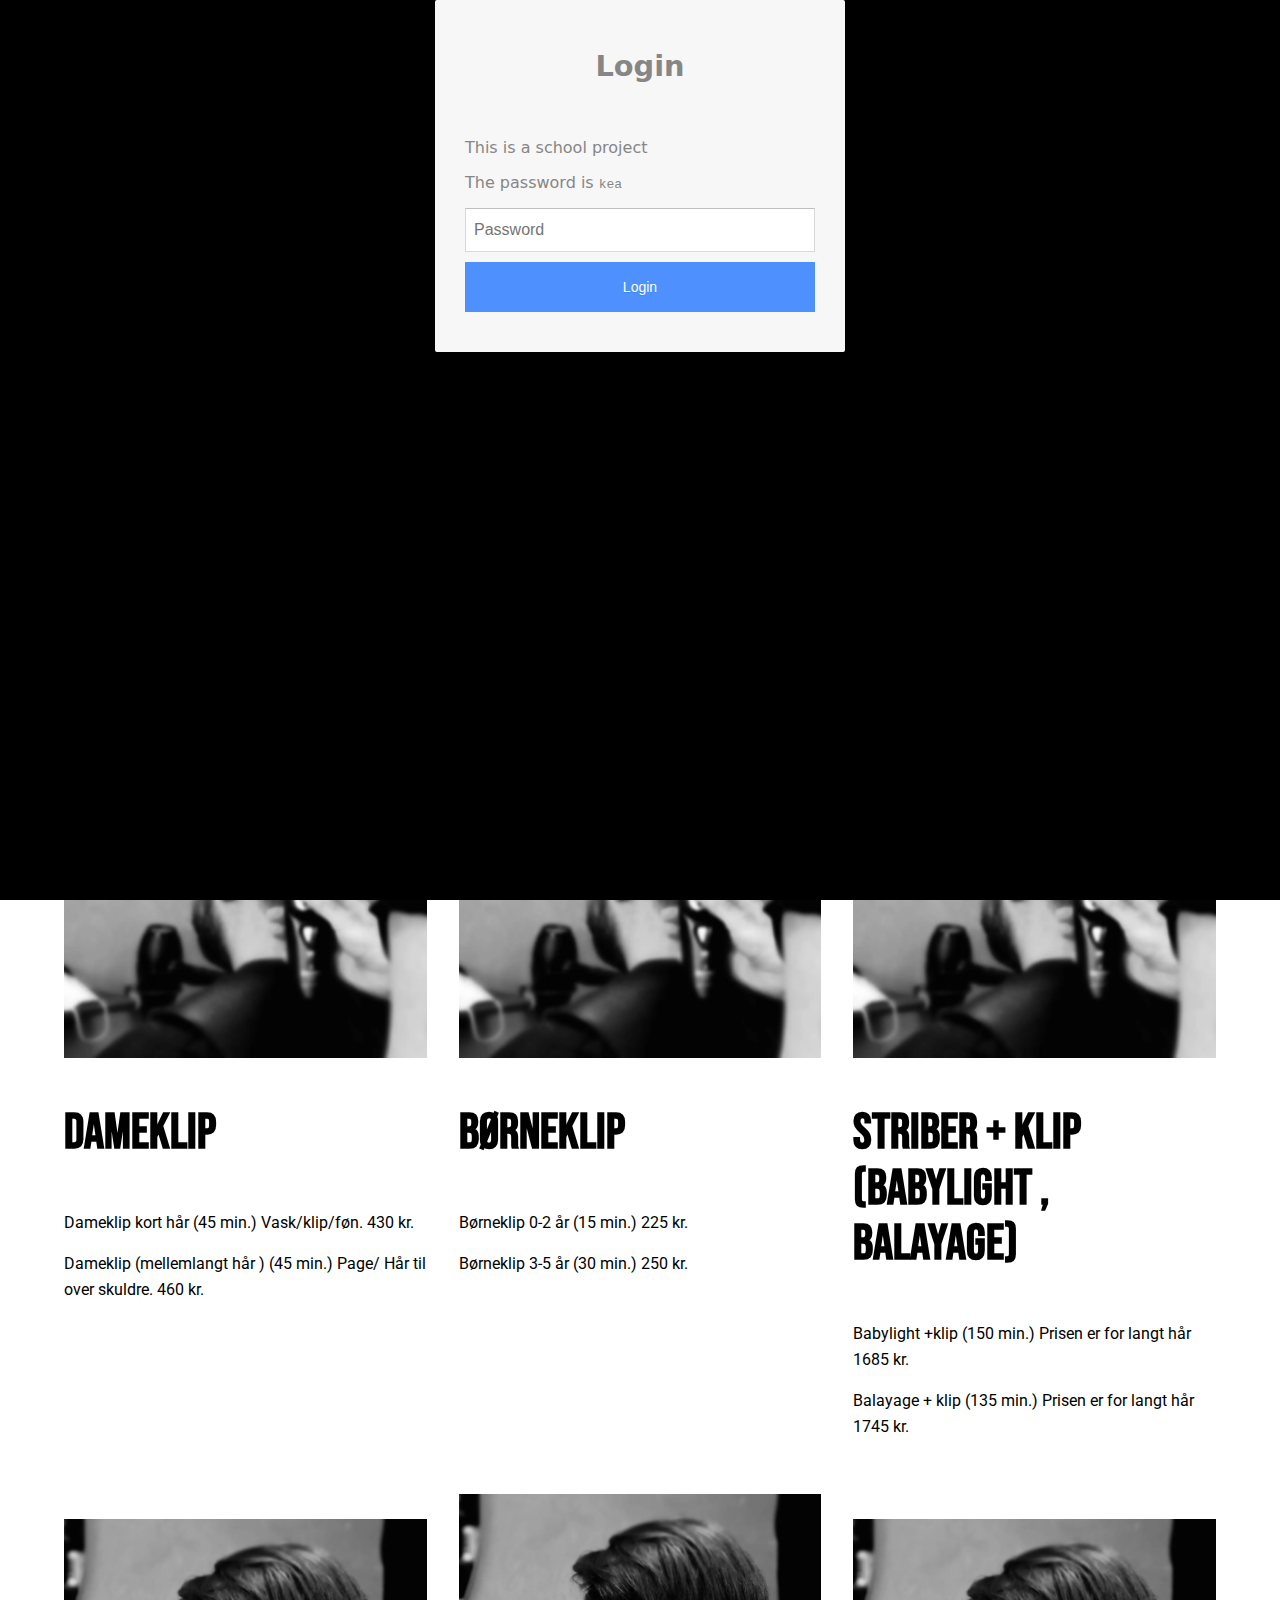
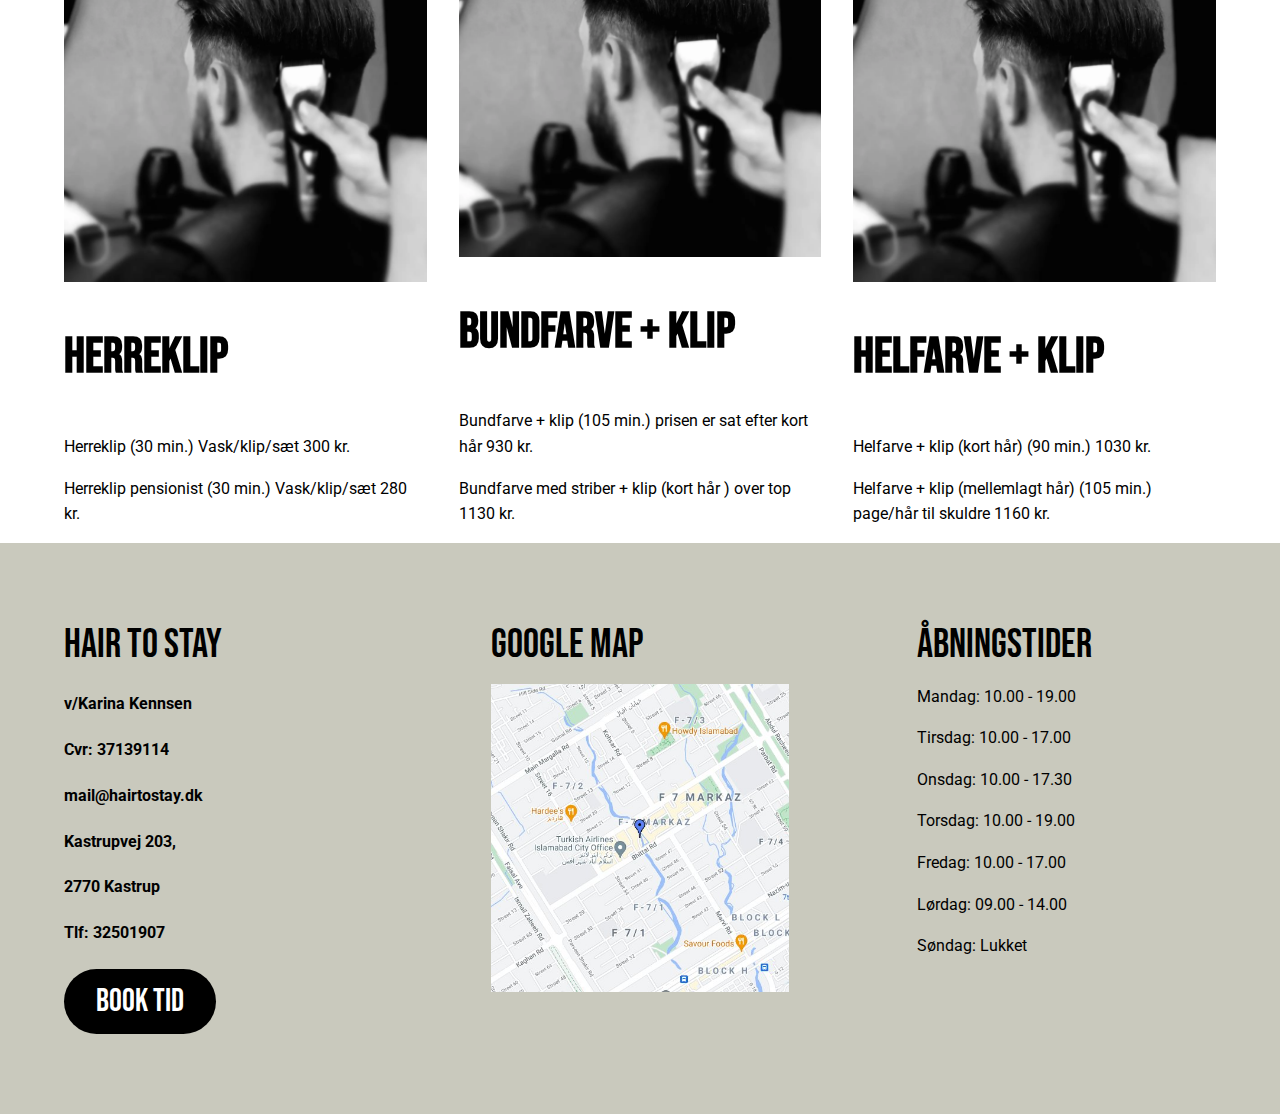
<file: behandlinger.html>
<!DOCTYPE html>
<html lang="da">
  <head>
    <title>Behandlinger</title>
    <meta charset="UTF-8" />
    <meta name="robots" content="index,follow" />
    <!-- Helps with crawlers -->
    <meta name="viewport" content="width=device-width, initial-scale=1.0" />
    <!-- Helps with responsiveness -->
    <meta
      name="description"
      content="This is the description of the website..."
    />
    <!-- Description of the website -->
    <link rel="icon" href="/html5.ico" />
    <!-- Favicon -->
    <!-- Fælles CSS Styles -->
    <link rel="stylesheet" href="styles/mutual_styles.css" />
    <link rel="stylesheet" href="styles/behandlinger.css" />
    <!-- font som hedder Bebas -->
    <link rel="preconnect" href="https://fonts.gstatic.com" />
    <link
      href="https://fonts.googleapis.com/css2?family=Bebas+Neue&family=Roboto:wght@100&display=swap"
      rel="stylesheet"
    />
  </head>
  <body>
    <header>
      <nav>
        <div id="menuknap">☰</div>
        <ul id="menu" class="hidden">
          <li><a href="behandlinger.html">Behandlinger</a></li>
          <li><a href="produkter.html">Produkter</a></li>
          <li class="logo">
            <a href="index.html">
              <img src="styles/logo_final.png" alt="CENTERED LOGO" />
            </a>
          </li>
          <li><a href="priser.html">Priser</a></li>
          <li><a href="om_os.html">Om os</a></li>
          <button type="button">Book tid</button>
        </ul>
      </nav>
    </header>
    <main>
      <section id="first_section">
        <div class="section_wrapper">
          <h1>Behandlinger</h1>
        </div>
      </section>
      <section id="fifth_section">
        <div class="section_wrapper">
          <div class="col_1-3"></div>
          <div class="col col_1-2">
            <div class="top">
              <img src="./styles/behandlingerpic.webp" alt="" />
              <h3>Dameklip</h3>
              <p>Dameklip kort hår (45 min.) Vask/klip/føn. 430 kr.</p>
              <p>
                Dameklip (mellemlangt hår ) (45 min.) Page/ Hår til over
                skuldre. 460 kr.
              </p>
            </div>
            <div class="bottom">
              <img src="./styles/behandlingerpic.webp" alt="" />
              <h3>Herreklip</h3>
              <p>Herreklip (30 min.) Vask/klip/sæt 300 kr.</p>
              <p>Herreklip pensionist (30 min.) Vask/klip/sæt 280 kr.</p>
            </div>
          </div>
          <div class="col">
            <div class="top">
              <img src="./styles/behandlingerpic.webp" alt="" />
              <h3>Børneklip</h3>
              <p>Børneklip 0-2 år (15 min.) 225 kr.</p>
              <p>Børneklip 3-5 år (30 min.) 250 kr.</p>
            </div>
            <div class="bottom">
              <img src="./styles/behandlingerpic.webp" alt="" />
              <h3>Bundfarve + klip</h3>
              <p>
                Bundfarve + klip (105 min.) prisen er sat efter kort hår 930 kr.
              </p>
              <p>Bundfarve med striber + klip (kort hår ) over top 1130 kr.</p>
            </div>
          </div>
          <div class="col">
            <div class="top">
              <img src="./styles/behandlingerpic.webp" alt="" />
              <h3>Striber + klip (babylight , balayage)</h3>
              <p>Babylight +klip (150 min.) Prisen er for langt hår 1685 kr.</p>
              <p>Balayage + klip (135 min.) Prisen er for langt hår 1745 kr.</p>
            </div>
            <div class="bottom">
              <img src="./styles/behandlingerpic.webp" alt="" />
              <h3>Helfarve + klip</h3>
              <p>Helfarve + klip (kort hår) (90 min.) 1030 kr.</p>
              <p>
                Helfarve + klip (mellemlagt hår) (105 min.) page/hår til skuldre
                1160 kr.
              </p>
            </div>
          </div>
        </div>
      </section>
    </main>
    <footer class="section_wrapper">
      <div class="pad_2rem">
        <h4 class="black">Hair to stay</h4>
        <h5>v/Karina Kennsen</h5>
        <h5>Cvr: 37139114</h5>
        <h5>mail@hairtostay.dk</h5>
        <h5>Kastrupvej 203,</h5>
        <h5>2770 Kastrup</h5>
        <h5>Tlf: 32501907</h5>
        <button type="button">Book tid</button>
      </div>
      <div class="pad_2rem">
        <h4 class="black">Google map</h4>
        <img
          src="/styles/google_map_example.jpg"
          alt=""
          class="pad_2rem, google_map"
        />
      </div>
      <div class="pad_2rem">
        <h4 class="black">Åbningstider</h4>
        <p>Mandag: 10.00 - 19.00</p>
        <p>Tirsdag: 10.00 - 17.00</p>
        <p>Onsdag: 10.00 - 17.30</p>
        <p>Torsdag: 10.00 - 19.00</p>
        <p>Fredag: 10.00 - 17.00</p>
        <p>Lørdag: 09.00 - 14.00</p>
        <p>Søndag: Lukket</p>
      </div>
    </footer>
  </body>
  <script src="script.js"></script>
</html>
</file>
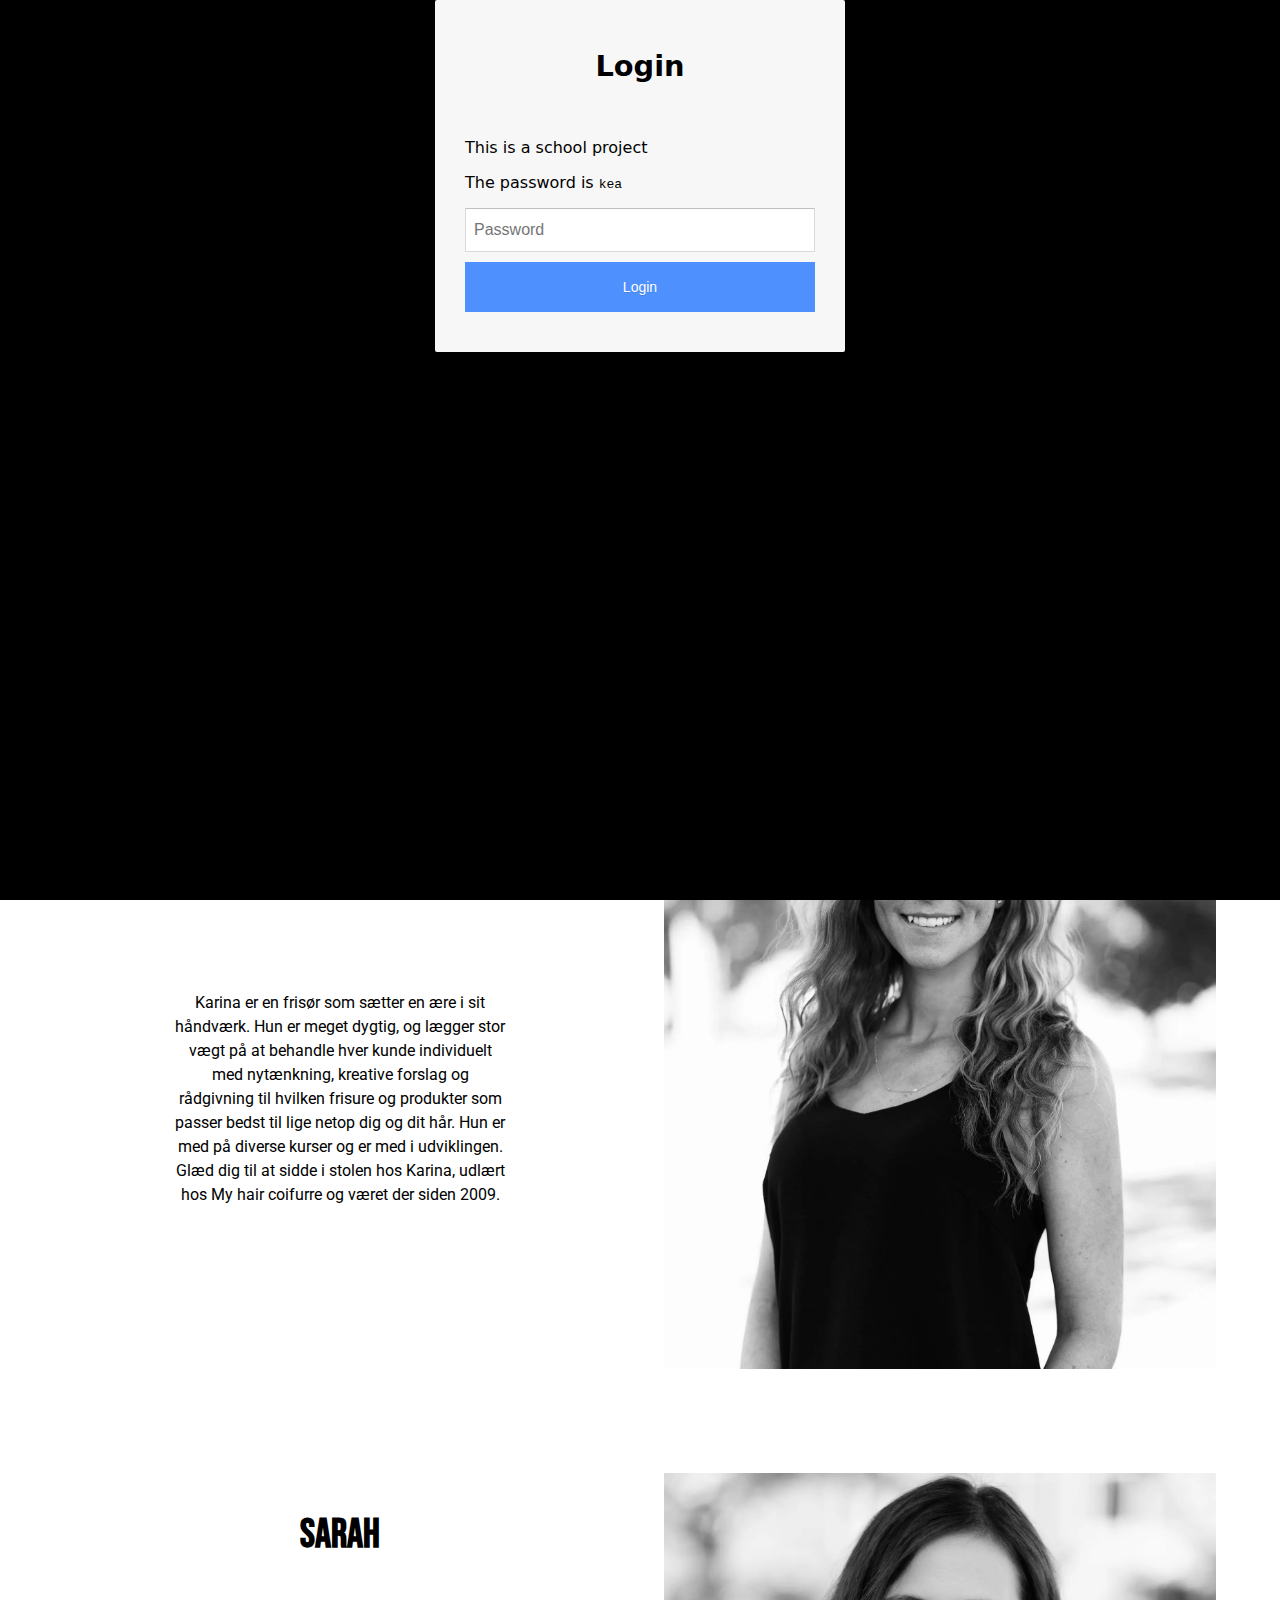
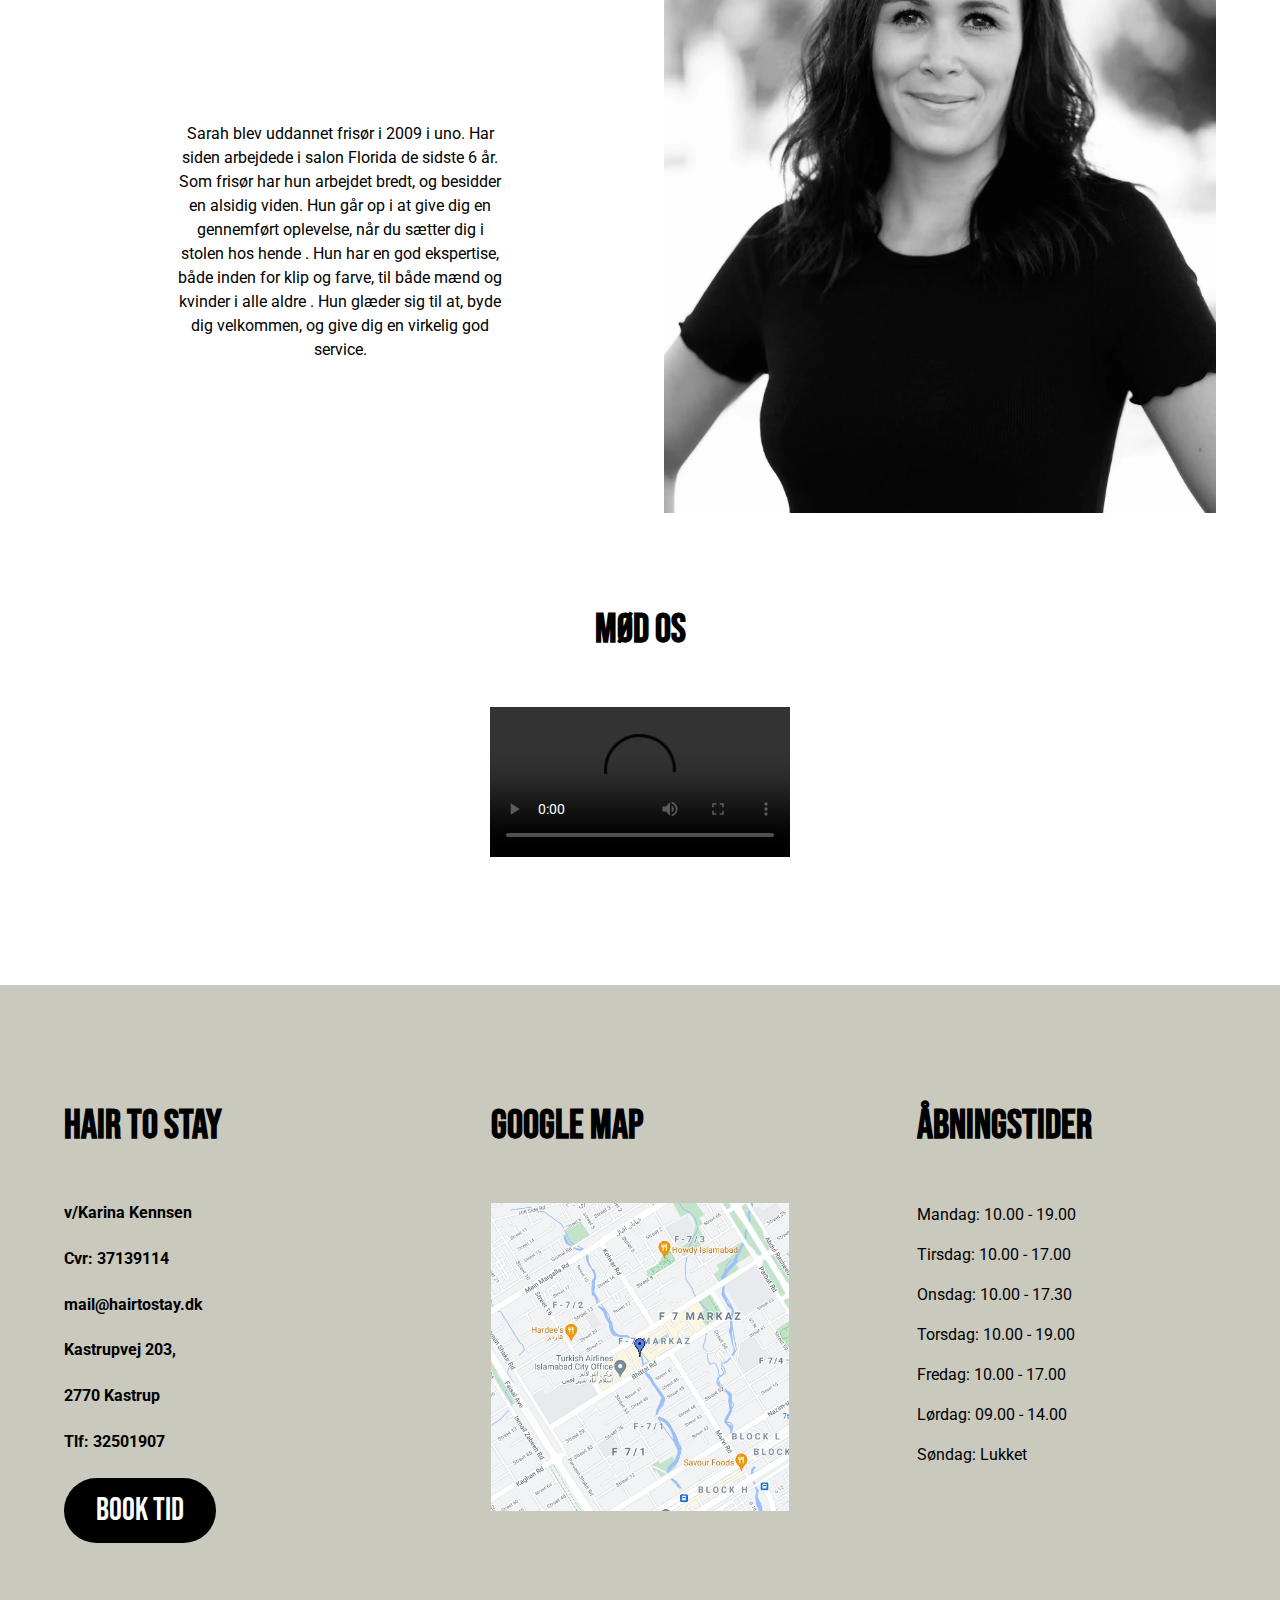
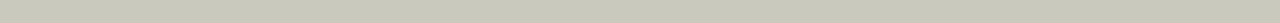
<file: om_os.html>
<!DOCTYPE html>
<html lang="da">
  <head>
    <title>Om os</title>
    <meta charset="UTF-8" />
    <meta name="robots" content="index,follow" />
    <!-- Helps with crawlers -->
    <meta name="viewport" content="width=device-width, initial-scale=1.0" />
    <!-- Helps with responsiveness -->
    <meta
      name="description"
      content="This is the description of the website..."
    />
    <!-- Description of the website -->
    <link rel="icon" href="/html5.ico" />
    <!-- Favicon -->
    <!-- Fælles CSS Styles -->
    <link rel="stylesheet" href="styles/mutual_styles.css" />
    <!-- Specifik side CSS-->
    <link rel="stylesheet" href="styles/om_os.css" />

    <!-- font som hedder Bebas -->
    <link rel="preconnect" href="https://fonts.gstatic.com" />
    <link
      href="https://fonts.googleapis.com/css2?family=Bebas+Neue&family=Roboto:wght@100&display=swap"
      rel="stylesheet"
    />

    <!-- Times font -->
    <link rel="preconnect" href="https://fonts.gstatic.com" />
    <link
      href="https://fonts.googleapis.com/css2?family=Playfair+Display&display=swap"
      rel="stylesheet"
    />
  </head>
  <body>
    <header>
      <nav>
        <div id="menuknap">☰</div>
        <ul id="menu" class="hidden">
          <li><a href="behandlinger.html">Behandlinger</a></li>
          <li><a href="produkter.html">Produkter</a></li>
          <li class="logo">
            <a href="index.html">
              <img src="styles/logo_final.png" alt="CENTERED LOGO" />
            </a>
          </li>
          <li><a href="priser.html">Priser</a></li>
          <li><a href="om_os.html">Om os</a></li>
          <button type="button">Book tid</button>
        </ul>
      </nav>
    </header>

    <section id="banner">
      <h1>Om os</h1>
    </section>
    <main>
      <section id="om_os">
        
        <div class="first">
          <h4>Karina</h4>
          <p>
            Karina er en frisør som sætter en ære i sit håndværk. Hun er meget
            dygtig, og lægger stor vægt på at behandle hver kunde individuelt
            med nytænkning, kreative forslag og rådgivning til hvilken frisure
            og produkter som passer bedst til lige netop dig og dit hår. Hun er
            med på diverse kurser og er med i udviklingen. Glæd dig til at sidde
            i stolen hos Karina, udlært hos My hair coifurre og været der siden
            2009.
          </p>
        </div>
        <div class="picture_one">
          <img src="styles/hairtostay-k_Karina.webp" alt="" />
        </div>

        <div class="second">
          <h4>Sarah</h4>
          <p>
            Sarah blev uddannet frisør i 2009 i uno. Har siden arbejdede i salon
            Florida de sidste 6 år. Som frisør har hun arbejdet bredt, og
            besidder en alsidig viden. Hun går op i at give dig en gennemført
            oplevelse, når du sætter dig i stolen hos hende . Hun har en god
            ekspertise, både inden for klip og farve, til både mænd og kvinder i
            alle aldre . Hun glæder sig til at, byde dig velkommen, og give dig
            en virkelig god service.
          </p>
        </div>
        <div class="picture_two">
          <img src="styles/hairtostay-s_Sarah.webp" alt="" />
        </div>
      </section>

<section id="video_section">

    <h4>Mød os</h4>
    <video controls="" src="http://rebeccahildebrandt.dk/kea/05_indhold/herovideo/om_hair_to_stay%20endelig.mp4"></video>


</section>

    </main>

   
    <script src="script.js"></script>

    <footer class="section_wrapper">
      <div class="pad_2rem">
        <h4 class="black">Hair to stay</h4>
        <h5>v/Karina Kennsen</h5>
        <h5>Cvr: 37139114</h5>
        <h5>mail@hairtostay.dk</h5>
        <h5>Kastrupvej 203,</h5>
        <h5>2770 Kastrup</h5>
        <h5>Tlf: 32501907</h5>
        <button type="button">Book tid</button>
      </div>
      <div class="pad_2rem">
        <h4 class="black">Google map</h4>
        <img
          src="/styles/google_map_example.jpg"
          alt=""
          class="pad_2rem, google_map"
        />
      </div>
      <div class="pad_2rem">
        <h4 class="black">Åbningstider</h4>
        <p>Mandag: 10.00 - 19.00</p>
        <p>Tirsdag: 10.00 - 17.00</p>
        <p>Onsdag: 10.00 - 17.30</p>
        <p>Torsdag: 10.00 - 19.00</p>
        <p>Fredag: 10.00 - 17.00</p>
        <p>Lørdag: 09.00 - 14.00</p>
        <p>Søndag: Lukket</p>
      </div>
    </footer>

  </body>

  
</html>
</file>
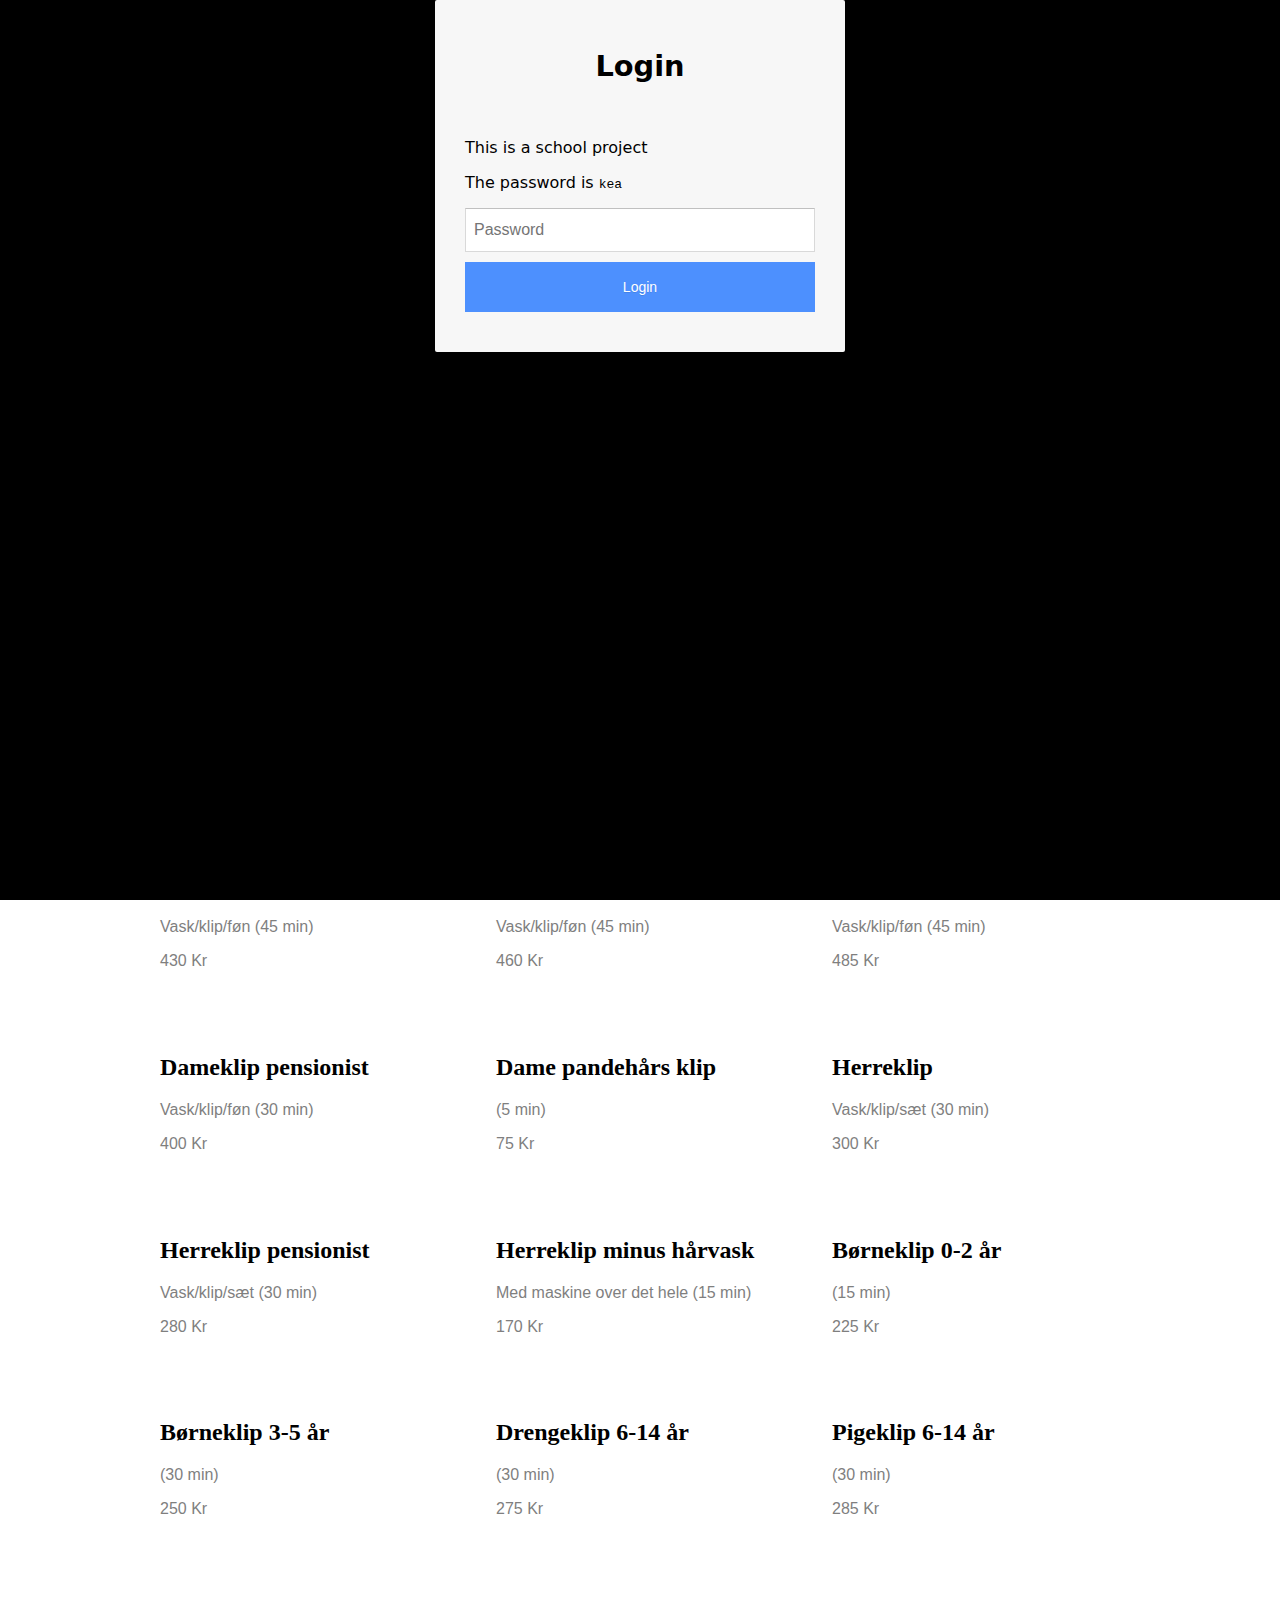
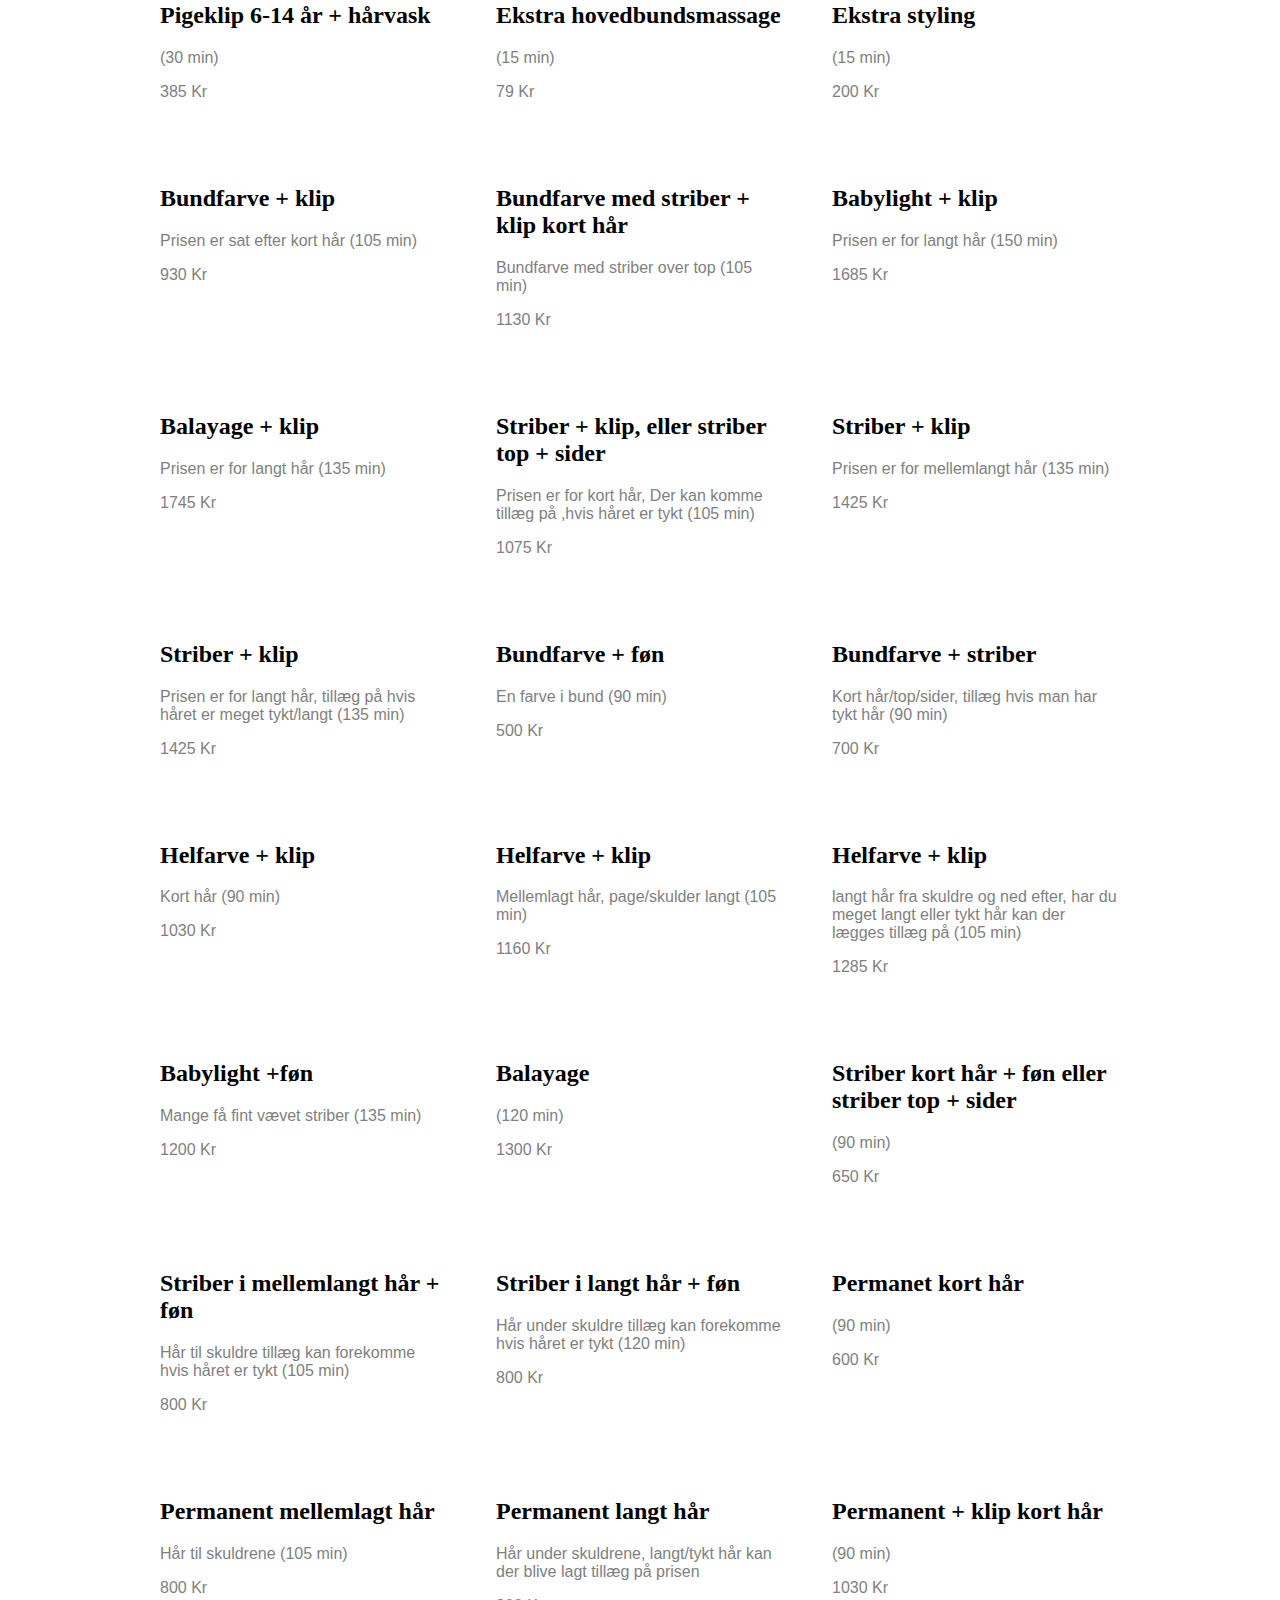
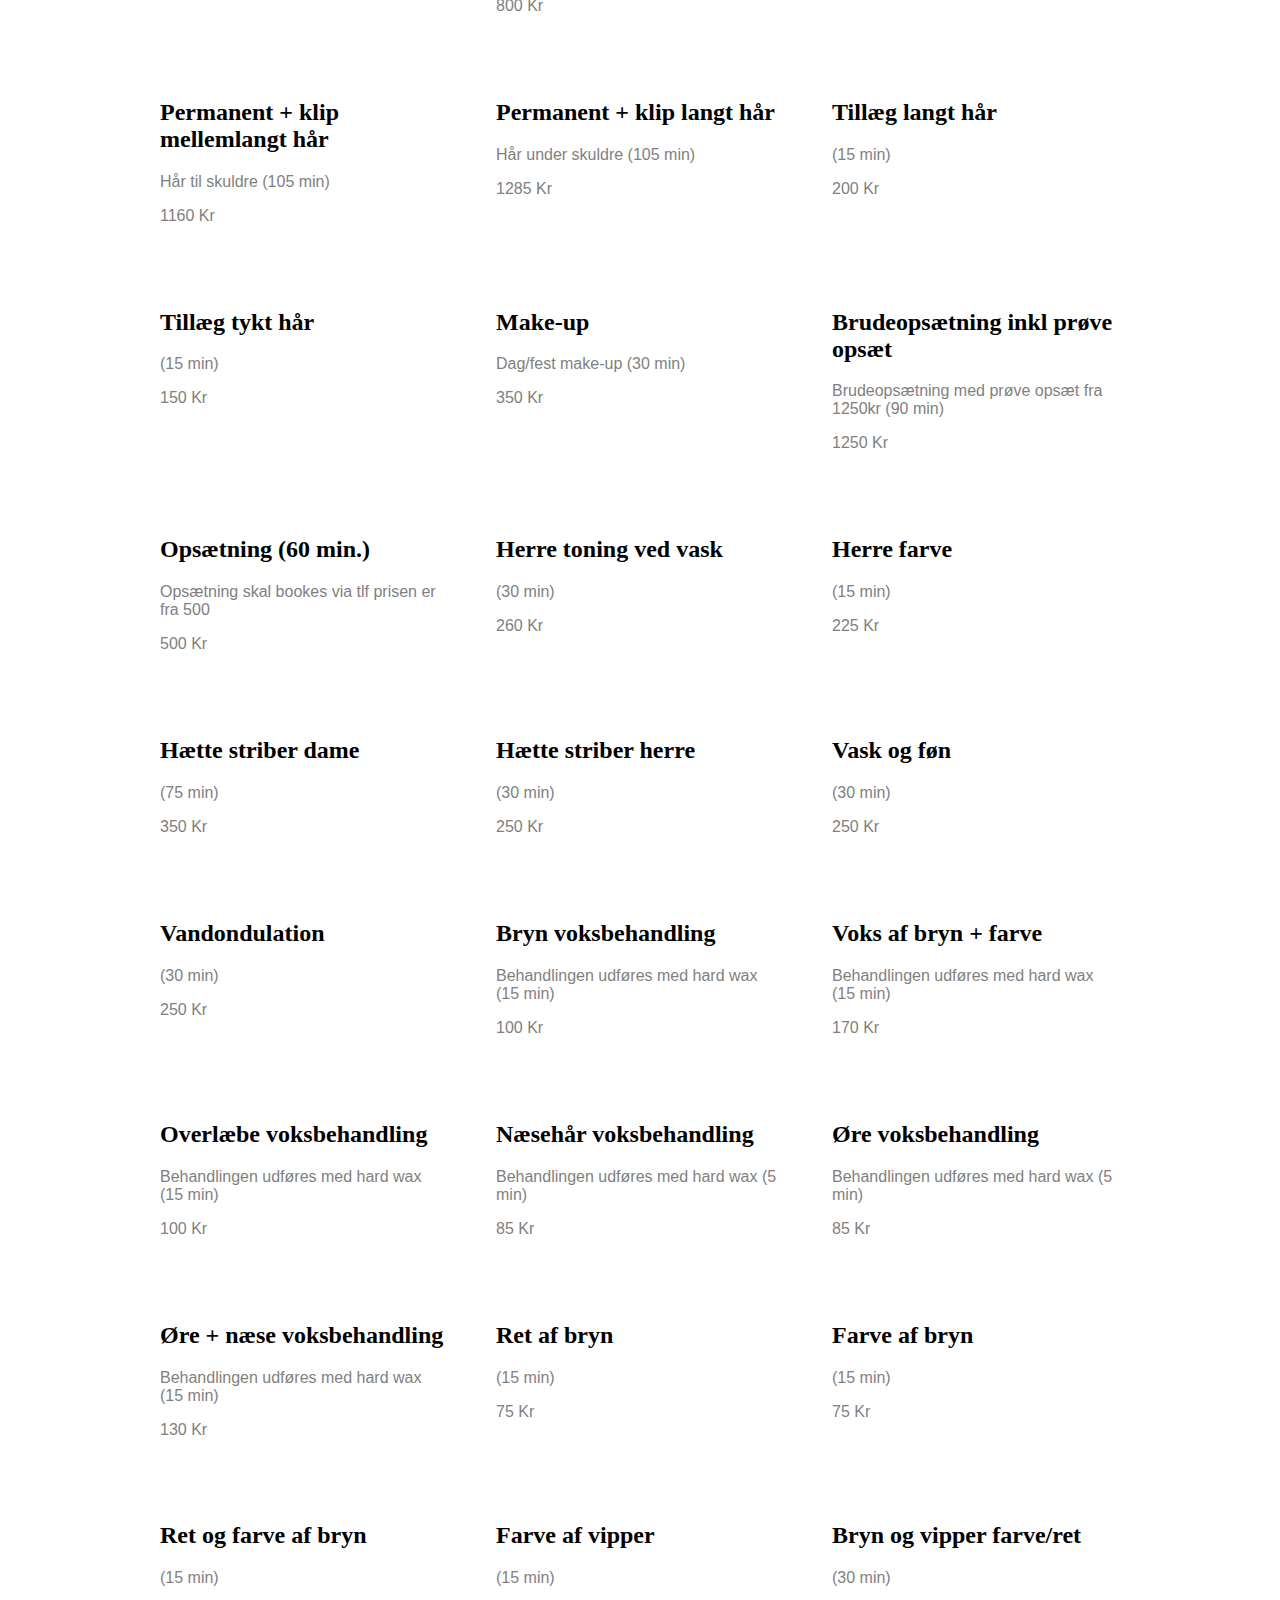
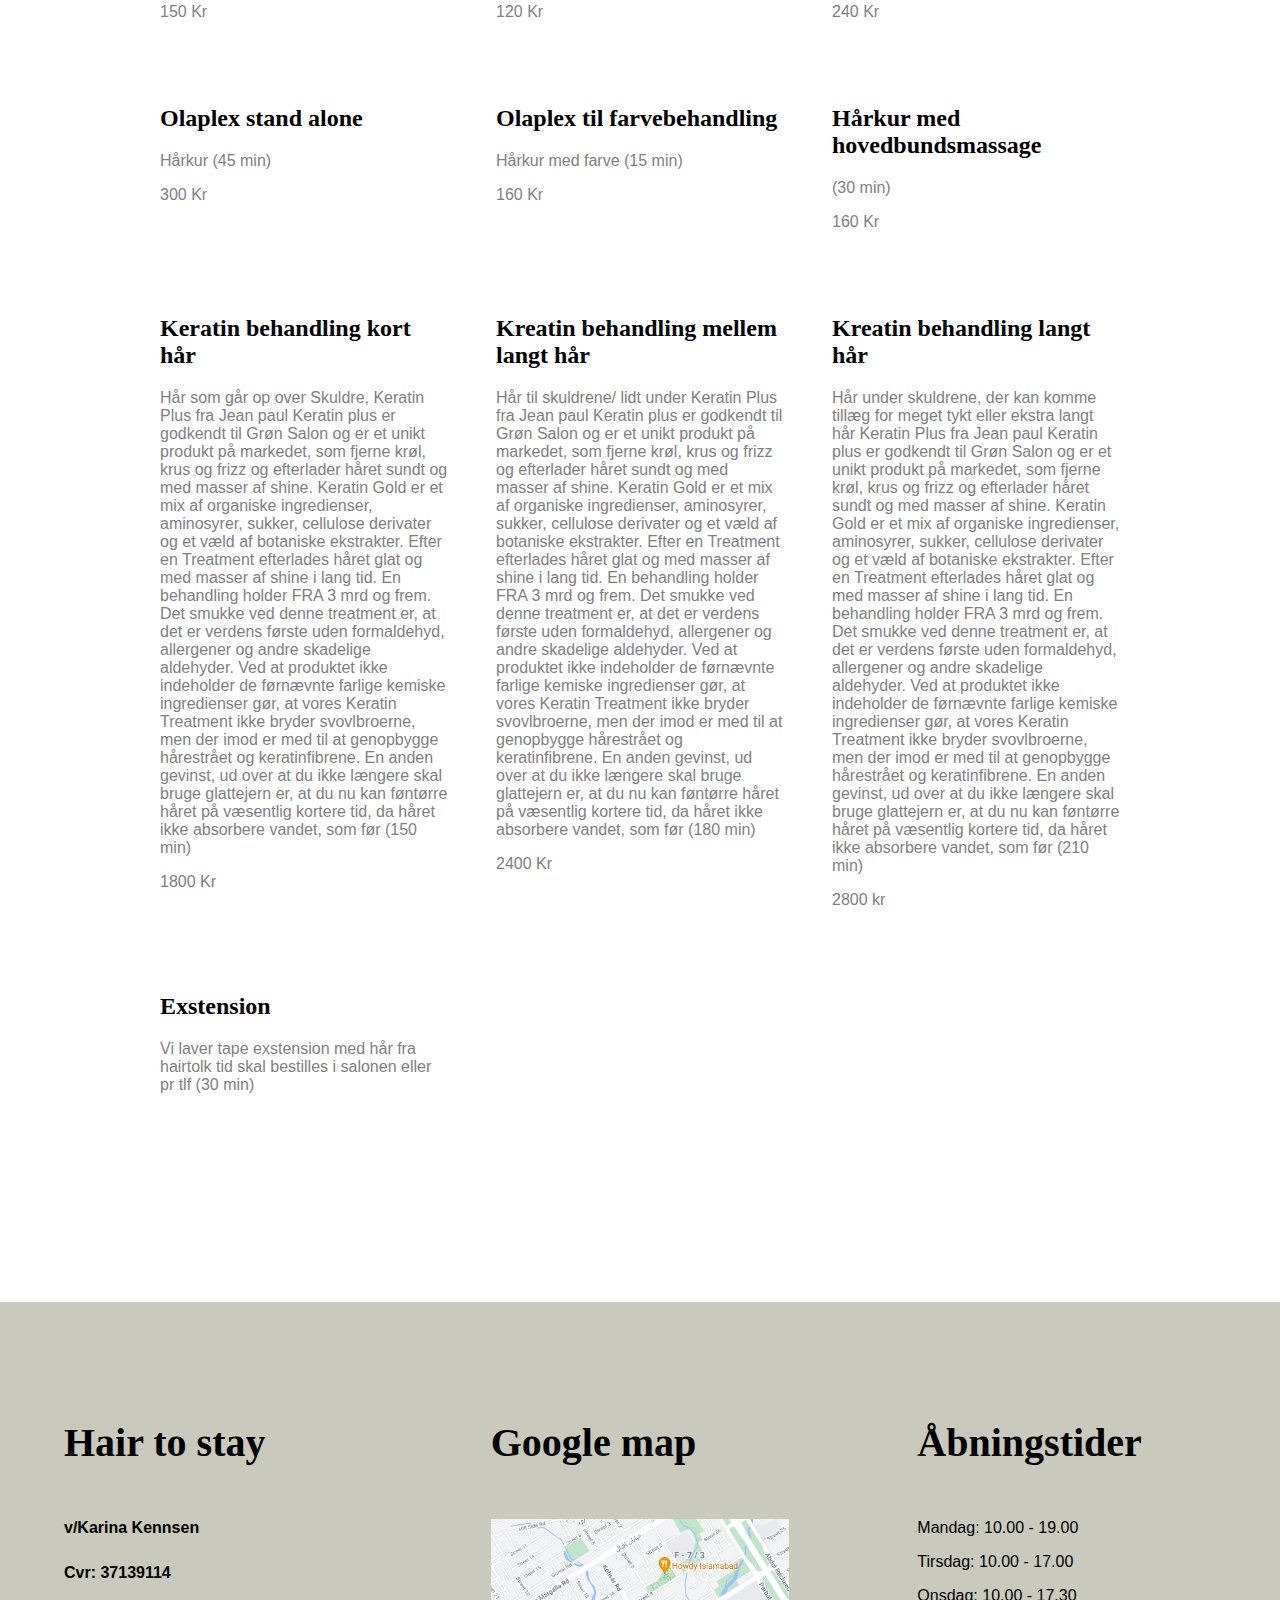
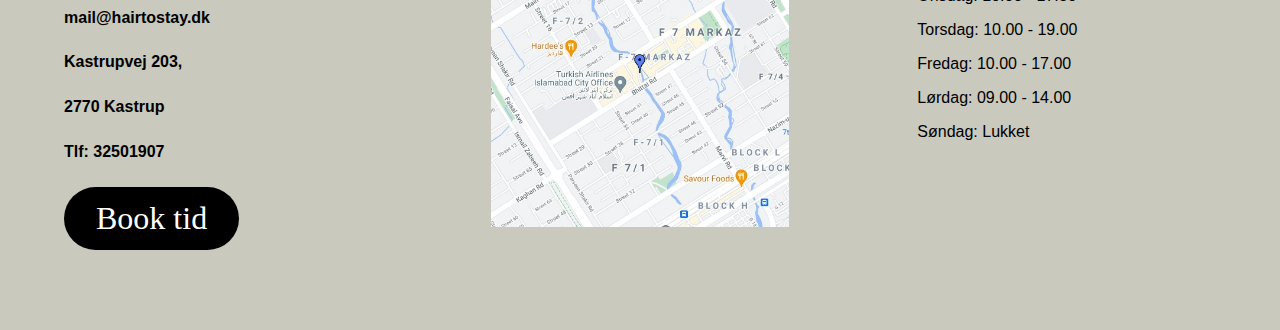
<file: priser.html>
<!DOCTYPE html>
<html lang="da">
  <head>
    <meta charset="UTF-8" />
    <meta http-equiv="X-UA-Compatible" content="IE=edge" />
    <meta name="viewport" content="width=device-width, initial-scale=1.0" />
    <link rel="preconnect" href="https://fonts.gstatic.com" />
    <link
      href="https://fonts.googleapis.com/css2?family=Bebas+Neue&family=Roboto:wght@100&display=swap"
    />
    <link rel="stylesheet" href="styles/mutual_styles.css" />
    <link rel="stylesheet" href="styles/priser.css" />
    <title>Priser</title>
  </head>
  <body>
    <header>
      <nav>
        <div id="menuknap">☰</div>
        <ul id="menu" class="hidden">
          <li><a href="behandlinger.html">Behandlinger</a></li>
          <li><a href="produkter.html">Produkter</a></li>
          <li class="logo">
            <a href="index.html">
              <img src="styles/logo_final.png" alt="CENTERED LOGO" />
            </a>
          </li>
          <li><a href="priser.html">Priser</a></li>
          <li><a href="om_os.html">Om os</a></li>
          <button type="button">Book tid</button>
        </ul>
      </nav>
    </header>
    <section id="first_section">
      <h1>Priser</h1>
    </section>
    <main>
      <div class="container1">
        <div class="box1">
          <h2>Dameklip kort hår</h2>
          <p>Vask/klip/føn (45 min)</p>
          <p>430 Kr</p>
        </div>
        <div class="box2">
          <h2>Dameklip mellemlangt hår</h2>
          <p>Vask/klip/føn (45 min)</p>
          <p>460 Kr</p>
        </div>
        <div class="box3">
          <h2>Dameklip langt hår</h2>
          <p>Vask/klip/føn (45 min)</p>
          <p>485 Kr</p>
        </div>
        <div class="box4">
          <h2>Dameklip pensionist</h2>
          <p>Vask/klip/føn (30 min)</p>
          <p>400 Kr</p>
        </div>
        <div class="box5">
          <h2>Dame pandehårs klip</h2>
          <p>(5 min)</p>
          <p>75 Kr</p>
        </div>
        <div class="box6">
          <h2>Herreklip</h2>
          <p>Vask/klip/sæt (30 min)</p>
          <p>300 Kr</p>
        </div>
        <div class="box7">
          <h2>Herreklip pensionist</h2>
          <p>Vask/klip/sæt (30 min)</p>
          <p>280 Kr</p>
        </div>
        <div class="box8">
          <h2>Herreklip minus hårvask</h2>
          <p>Med maskine over det hele (15 min)</p>
          <p>170 Kr</p>
        </div>
        <div class="box9">
          <h2>Børneklip 0-2 år</h2>
          <p>(15 min)</p>
          <p>225 Kr</p>
        </div>
        <div class="box10">
          <h2>Børneklip 3-5 år</h2>
          <p>(30 min)</p>
          <p>250 Kr</p>
        </div>
        <div class="box11">
          <h2>Drengeklip 6-14 år</h2>
          <p>(30 min)</p>
          <p>275 Kr</p>
        </div>
        <div class="box12">
          <h2>Pigeklip 6-14 år</h2>
          <p>(30 min)</p>
          <p>285 Kr</p>
        </div>
        <div class="box13">
          <h2>Pigeklip 6-14 år + hårvask</h2>
          <p>(30 min)</p>
          <p>385 Kr</p>
        </div>
        <div class="box14">
          <h2>Ekstra hovedbundsmassage</h2>
          <p>(15 min)</p>
          <p>79 Kr</p>
        </div>
        <div class="box15">
          <h2>Ekstra styling</h2>
          <p>(15 min)</p>
          <p>200 Kr</p>
        </div>
        <div class="box16">
          <h2>Bundfarve + klip</h2>
          <p>Prisen er sat efter kort hår (105 min)</p>
          <p>930 Kr</p>
        </div>
        <div class="box17">
          <h2>Bundfarve med striber + klip kort hår</h2>
          <p>Bundfarve med striber over top (105 min)</p>
          <p>1130 Kr</p>
        </div>
        <div class="box18">
          <h2>Babylight + klip</h2>
          <p>Prisen er for langt hår (150 min)</p>
          <p>1685 Kr</p>
        </div>
        <div class="box19">
          <h2>Balayage + klip</h2>
          <p>Prisen er for langt hår (135 min)</p>
          <p>1745 Kr</p>
        </div>
        <div class="box20">
          <h2>Striber + klip, eller striber top + sider</h2>
          <p>
            Prisen er for kort hår, Der kan komme tillæg på ,hvis håret er tykt
            (105 min)
          </p>
          <p>1075 Kr</p>
        </div>
        <div class="box21">
          <h2>Striber + klip</h2>
          <p>Prisen er for mellemlangt hår (135 min)</p>
          <p>1425 Kr</p>
        </div>
        <div class="box22">
          <h2>Striber + klip</h2>
          <p>
            Prisen er for langt hår, tillæg på hvis håret er meget tykt/langt
            (135 min)
          </p>
          <p>1425 Kr</p>
        </div>
        <div class="box23">
          <h2>Bundfarve + føn</h2>
          <p>En farve i bund (90 min)</p>
          <p>500 Kr</p>
        </div>
        <div class="box24">
          <h2>Bundfarve + striber</h2>
          <p>Kort hår/top/sider, tillæg hvis man har tykt hår (90 min)</p>
          <p>700 Kr</p>
        </div>
        <div class="box25">
          <h2>Helfarve + klip</h2>
          <p>Kort hår (90 min)</p>
          <p>1030 Kr</p>
        </div>
        <div class="box25">
          <h2>Helfarve + klip</h2>
          <p>Mellemlagt hår, page/skulder langt (105 min)</p>
          <p>1160 Kr</p>
        </div>
        <div class="box26">
          <h2>Helfarve + klip</h2>
          <p>
            langt hår fra skuldre og ned efter, har du meget langt eller tykt
            hår kan der lægges tillæg på (105 min)
          </p>
          <p>1285 Kr</p>
        </div>
        <div class="box27">
          <h2>Babylight +føn</h2>
          <p>Mange få fint vævet striber (135 min)</p>
          <p>1200 Kr</p>
        </div>
        <div class="box28">
          <h2>Balayage</h2>
          <p>(120 min)</p>
          <p>1300 Kr</p>
        </div>
        <div class="box29">
          <h2>Striber kort hår + føn eller striber top + sider</h2>
          <p>(90 min)</p>
          <p>650 Kr</p>
        </div>
        <div class="box30">
          <h2>Striber i mellemlangt hår + føn</h2>
          <p>
            Hår til skuldre tillæg kan forekomme hvis håret er tykt (105 min)
          </p>
          <p>800 Kr</p>
        </div>
        <div class="box31">
          <h2>Striber i langt hår + føn</h2>
          <p>
            Hår under skuldre tillæg kan forekomme hvis håret er tykt (120 min)
          </p>
          <p>800 Kr</p>
        </div>
        <div class="box32">
          <h2>Permanet kort hår</h2>
          <p>(90 min)</p>
          <p>600 Kr</p>
        </div>
        <div class="box33">
          <h2>Permanent mellemlagt hår</h2>
          <p>Hår til skuldrene (105 min)</p>
          <p>800 Kr</p>
        </div>
        <div class="box34">
          <h2>Permanent langt hår</h2>
          <p>
            Hår under skuldrene, langt/tykt hår kan der blive lagt tillæg på
            prisen
          </p>
          <p>800 Kr</p>
        </div>
        <div class="box35">
          <h2>Permanent + klip kort hår</h2>
          <p>(90 min)</p>
          <p>1030 Kr</p>
        </div>
        <div class="box36">
          <h2>Permanent + klip mellemlangt hår</h2>
          <p>Hår til skuldre (105 min)</p>
          <p>1160 Kr</p>
        </div>
        <div class="box37">
          <h2>Permanent + klip langt hår</h2>
          <p>Hår under skuldre (105 min)</p>
          <p>1285 Kr</p>
        </div>
        <div class="box38">
          <h2>Tillæg langt hår</h2>
          <p>(15 min)</p>
          <p>200 Kr</p>
        </div>
        <div class="box39">
          <h2>Tillæg tykt hår</h2>
          <p>(15 min)</p>
          <p>150 Kr</p>
        </div>
        <div class="box40">
          <h2>Make-up</h2>
          <p>Dag/fest make-up (30 min)</p>
          <p>350 Kr</p>
        </div>
        <div class="box41">
          <h2>Brudeopsætning inkl prøve opsæt</h2>
          <p>Brudeopsætning med prøve opsæt fra 1250kr (90 min)</p>
          <p>1250 Kr</p>
        </div>
        <div class="box42">
          <h2>Opsætning (60 min.)</h2>
          <p>Opsætning skal bookes via tlf prisen er fra 500</p>
          <p>500 Kr</p>
        </div>
        <div class="box43">
          <h2>Herre toning ved vask</h2>
          <p>(30 min)</p>
          <p>260 Kr</p>
        </div>
        <div class="box44">
          <h2>Herre farve</h2>
          <p>(15 min)</p>
          <p>225 Kr</p>
        </div>
        <div class="box45">
          <h2>Hætte striber dame</h2>
          <p>(75 min)</p>
          <p>350 Kr</p>
        </div>
        <div class="box46">
          <h2>Hætte striber herre</h2>
          <p>(30 min)</p>
          <p>250 Kr</p>
        </div>
        <div class="box47">
          <h2>Vask og føn</h2>
          <p>(30 min)</p>
          <p>250 Kr</p>
        </div>
        <div class="box48">
          <h2>Vandondulation</h2>
          <p>(30 min)</p>
          <p>250 Kr</p>
        </div>
        <div class="box49">
          <h2>Bryn voksbehandling</h2>
          <p>Behandlingen udføres med hard wax (15 min)</p>
          <p>100 Kr</p>
        </div>
        <div class="box50">
          <h2>Voks af bryn + farve</h2>
          <p>Behandlingen udføres med hard wax (15 min)</p>
          <p>170 Kr</p>
        </div>
        <div class="box51">
          <h2>Overlæbe voksbehandling</h2>
          <p>Behandlingen udføres med hard wax (15 min)</p>
          <p>100 Kr</p>
        </div>
        <div class="box52">
          <h2>Næsehår voksbehandling</h2>
          <p>Behandlingen udføres med hard wax (5 min)</p>
          <p>85 Kr</p>
        </div>
        <div class="box53">
          <h2>Øre voksbehandling</h2>
          <p>Behandlingen udføres med hard wax (5 min)</p>
          <p>85 Kr</p>
        </div>
        <div class="box54">
          <h2>Øre + næse voksbehandling</h2>
          <p>Behandlingen udføres med hard wax (15 min)</p>
          <p>130 Kr</p>
        </div>
        <div class="box55">
          <h2>Ret af bryn</h2>
          <p>(15 min)</p>
          <p>75 Kr</p>
        </div>
        <div class="box56">
          <h2>Farve af bryn</h2>
          <p>(15 min)</p>
          <p>75 Kr</p>
        </div>
        <div class="box57">
          <h2>Ret og farve af bryn</h2>
          <p>(15 min)</p>
          <p>150 Kr</p>
        </div>
        <div class="box58">
          <h2>Farve af vipper</h2>
          <p>(15 min)</p>
          <p>120 Kr</p>
        </div>
        <div class="box59">
          <h2>Bryn og vipper farve/ret</h2>
          <p>(30 min)</p>
          <p>240 Kr</p>
        </div>
        <div class="box60">
          <h2>Olaplex stand alone</h2>
          <p>Hårkur (45 min)</p>
          <p>300 Kr</p>
        </div>
        <div class="box61">
          <h2>Olaplex til farvebehandling</h2>
          <p>Hårkur med farve (15 min)</p>
          <p>160 Kr</p>
        </div>
        <div class="box62">
          <h2>Hårkur med hovedbundsmassage</h2>
          <p>(30 min)</p>
          <p>160 Kr</p>
        </div>
        <div class="box63">
          <h2>Keratin behandling kort hår</h2>
          <p>
            Hår som går op over Skuldre, Keratin Plus fra Jean paul Keratin plus
            er godkendt til Grøn Salon og er et unikt produkt på markedet, som
            fjerne krøl, krus og frizz og efterlader håret sundt og med masser
            af shine. Keratin Gold er et mix af organiske ingredienser,
            aminosyrer, sukker, cellulose derivater og et væld af botaniske
            ekstrakter. Efter en Treatment efterlades håret glat og med masser
            af shine i lang tid. En behandling holder FRA 3 mrd og frem. Det
            smukke ved denne treatment er, at det er verdens første uden
            formaldehyd, allergener og andre skadelige aldehyder. Ved at
            produktet ikke indeholder de førnævnte farlige kemiske ingredienser
            gør, at vores Keratin Treatment ikke bryder svovlbroerne, men der
            imod er med til at genopbygge hårestrået og keratinfibrene. En anden
            gevinst, ud over at du ikke længere skal bruge glattejern er, at du
            nu kan føntørre håret på væsentlig kortere tid, da håret ikke
            absorbere vandet, som før (150 min)
          </p>
          <p>1800 Kr</p>
        </div>
        <div class="box64">
          <h2>Kreatin behandling mellem langt hår</h2>
          <p>
            Hår til skuldrene/ lidt under Keratin Plus fra Jean paul Keratin
            plus er godkendt til Grøn Salon og er et unikt produkt på markedet,
            som fjerne krøl, krus og frizz og efterlader håret sundt og med
            masser af shine. Keratin Gold er et mix af organiske ingredienser,
            aminosyrer, sukker, cellulose derivater og et væld af botaniske
            ekstrakter. Efter en Treatment efterlades håret glat og med masser
            af shine i lang tid. En behandling holder FRA 3 mrd og frem. Det
            smukke ved denne treatment er, at det er verdens første uden
            formaldehyd, allergener og andre skadelige aldehyder. Ved at
            produktet ikke indeholder de førnævnte farlige kemiske ingredienser
            gør, at vores Keratin Treatment ikke bryder svovlbroerne, men der
            imod er med til at genopbygge hårestrået og keratinfibrene. En anden
            gevinst, ud over at du ikke længere skal bruge glattejern er, at du
            nu kan føntørre håret på væsentlig kortere tid, da håret ikke
            absorbere vandet, som før (180 min)
          </p>
          <p>2400 Kr</p>
        </div>
        <div class="box65">
          <h2>Kreatin behandling langt hår</h2>
          <p>
            Hår under skuldrene, der kan komme tillæg for meget tykt eller
            ekstra langt hår Keratin Plus fra Jean paul Keratin plus er godkendt
            til Grøn Salon og er et unikt produkt på markedet, som fjerne krøl,
            krus og frizz og efterlader håret sundt og med masser af shine.
            Keratin Gold er et mix af organiske ingredienser, aminosyrer,
            sukker, cellulose derivater og et væld af botaniske ekstrakter.
            Efter en Treatment efterlades håret glat og med masser af shine i
            lang tid. En behandling holder FRA 3 mrd og frem. Det smukke ved
            denne treatment er, at det er verdens første uden formaldehyd,
            allergener og andre skadelige aldehyder. Ved at produktet ikke
            indeholder de førnævnte farlige kemiske ingredienser gør, at vores
            Keratin Treatment ikke bryder svovlbroerne, men der imod er med til
            at genopbygge hårestrået og keratinfibrene. En anden gevinst, ud
            over at du ikke længere skal bruge glattejern er, at du nu kan
            føntørre håret på væsentlig kortere tid, da håret ikke absorbere
            vandet, som før (210 min)
          </p>
          <p>2800 kr</p>
        </div>
        <div class="box66">
          <h2>Exstension</h2>
          <p>
            Vi laver tape exstension med hår fra hairtolk tid skal bestilles i
            salonen eller pr tlf (30 min)
          </p>
        </div>
      </div>
    </main>
    <footer class="section_wrapper">
      <div class="pad_2rem">
        <h4 class="black">Hair to stay</h4>
        <h5>v/Karina Kennsen</h5>
        <h5>Cvr: 37139114</h5>
        <h5>mail@hairtostay.dk</h5>
        <h5>Kastrupvej 203,</h5>
        <h5>2770 Kastrup</h5>
        <h5>Tlf: 32501907</h5>
        <button type="button">Book tid</button>
      </div>
      <div class="pad_2rem">
        <h4 class="black">Google map</h4>
        <img
          src="/styles/google_map_example.jpg"
          alt=""
          class="pad_2rem, google_map"
        />
      </div>
      <div class="pad_2rem">
        <h4 class="black">Åbningstider</h4>
        <p>Mandag: 10.00 - 19.00</p>
        <p>Tirsdag: 10.00 - 17.00</p>
        <p>Onsdag: 10.00 - 17.30</p>
        <p>Torsdag: 10.00 - 19.00</p>
        <p>Fredag: 10.00 - 17.00</p>
        <p>Lørdag: 09.00 - 14.00</p>
        <p>Søndag: Lukket</p>
      </div>
    </footer>
    <script src="script.js"></script>
  </body>
</html>
</file>
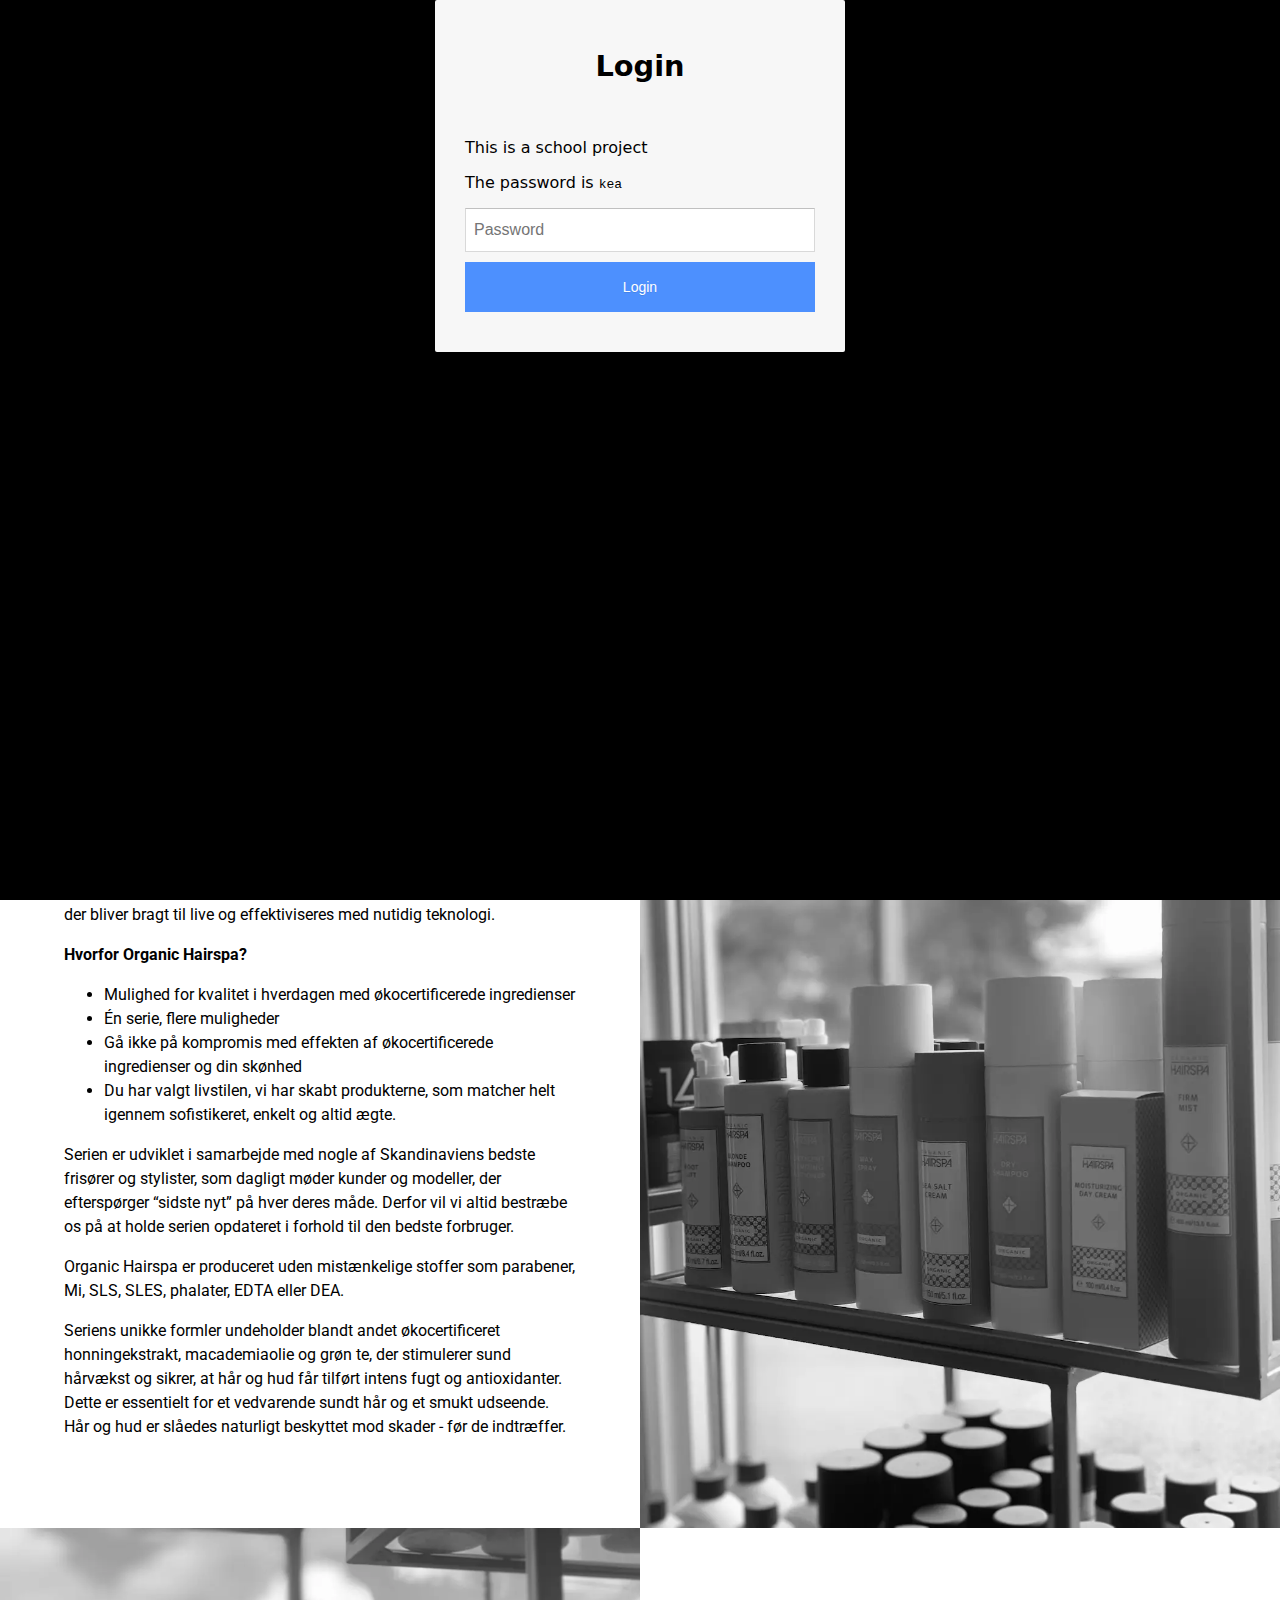
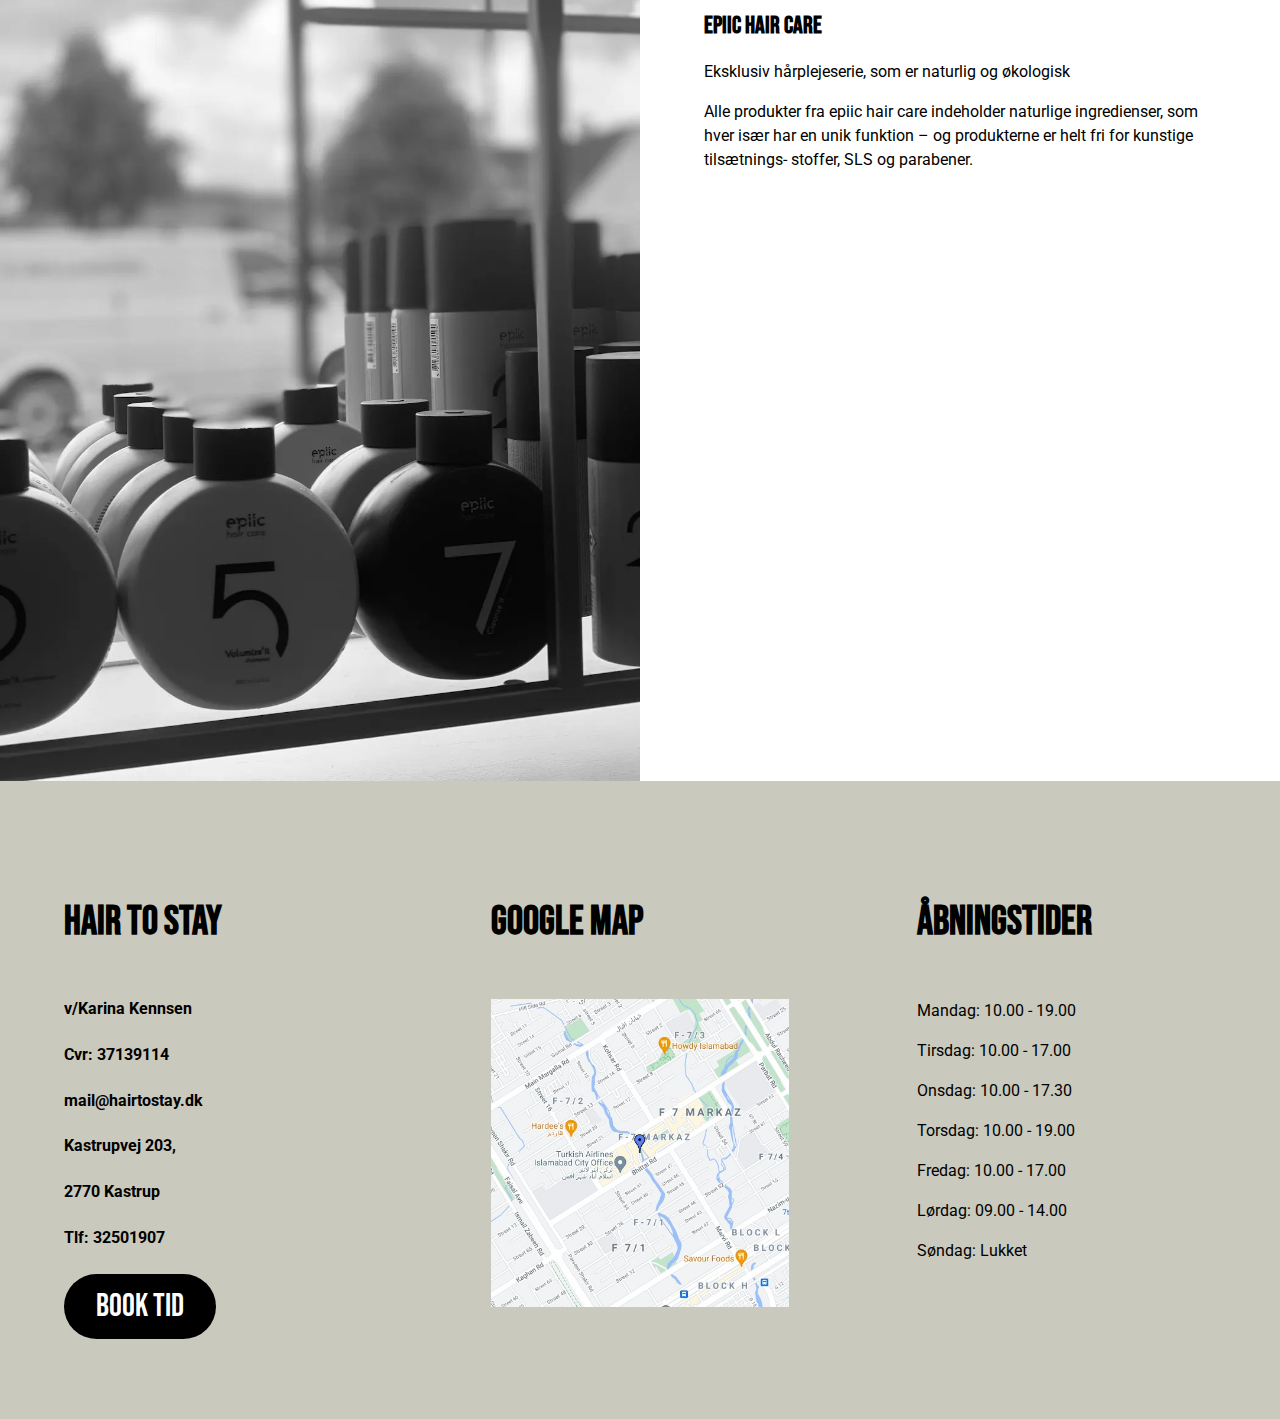
<file: produkter.html>
<!DOCTYPE html>
<html lang="da">
  <head>
    <meta charset="UTF-8" />
    <meta http-equiv="X-UA-Compatible" content="IE=edge" />
    <meta name="viewport" content="width=device-width, initial-scale=1.0" />
    <title>Produkter</title>
    <meta name="robots" content="noindex">
    <link rel="stylesheet" href="/styles/mutual_styles.css">
    <link rel="stylesheet" href="styles/produkter.css" />
    <link rel="preconnect" href="https://fonts.gstatic.com">
   <link href="https://fonts.googleapis.com/css2?family=Bebas+Neue&family=Roboto:wght@100&display=swap" rel="stylesheet"/>
  </head>

  <body>
    <header>
      <nav>
        <div id="menuknap">☰</div>
        <ul id="menu" class="hidden">
          <li><a href="behandlinger.html">Behandlinger</a></li>
          <li><a href="produkter.html">Produkter</a></li>
          <li class="logo">
            <a href="index.html">
              <img src="styles/logo_final.png" alt="CENTERED LOGO" />
            </a>
          </li>
          <li><a href="priser.html">Priser</a></li>
          <li><a href="om_os.html">Om os</a></li>
          <button type="button">Book tid</button>
        </ul>
      </nav>
    </header>
    <section id="first_section">
      <h1>Produkter</h1>
      </section>
    <main>  
      <div>
      <div class="one">
        <div class="content-wrapper">
      <h2>Organic Hairspa</h2>
      <p>
        Organic Hairspa produktserie til den bevidste forbruger, som nægter at
        gå på kompromis med stil og effektivitet, blot fordi man tænker
        økologisk. Et udvalg af dynamiske koncentrater danner basis for Organic
        Hairspa. I hjertet af hvert produkt findes en potent blanding af
        planter, der bliver bragt til live og effektiviseres med nutidig
        teknologi.
      </p>
      <p>
        <strong>Hvorfor Organic Hairspa?</strong>
        <ul>
            <li>Mulighed for kvalitet i hverdagen med
        økocertificerede ingredienser</li>
        <li>Én serie, flere muligheder</li>
        <li>Gå ikke på
        kompromis med effekten af økocertificerede ingredienser og din skønhed</li>
        <li>Du har valgt livstilen, vi har skabt produkterne, som matcher helt
        igennem sofistikeret, enkelt og altid ægte.</li>
        </ul> 
      </p>
      <p>Serien er udviklet i samarbejde med nogle af Skandinaviens bedste frisører og stylister, som dagligt møder kunder og modeller, der efterspørger “sidste nyt” på hver deres måde. Derfor vil vi altid bestræbe os på at holde serien opdateret i forhold til den bedste forbruger.</p>
      <p>Organic Hairspa er produceret uden mistænkelige stoffer som parabener, Mi, SLS, SLES, phalater, EDTA eller DEA.</p>
      <p>Seriens unikke formler undeholder blandt andet økocertificeret honningekstrakt, macademiaolie og grøn te, der stimulerer sund hårvækst og sikrer, at hår og hud får tilført intens fugt og antioxidanter. Dette er essentielt for et vedvarende sundt hår og et smukt udseende. Hår og hud er slåedes naturligt beskyttet mod skader - før de indtræffer.</p>
      </div>
     
      <div>
          <img src="styles/billede2_produkter.webp" alt="epic hair care">
      </div>
      </div>
  
      <div class="two">
      <div>
          <img src="styles/billede1_produkter.webp" alt="organic hairspa">
      </div>
      <div class="content-wrapper">
          <h2>Epiic Hair Care</h2>
          <p>Eksklusiv hårplejeserie, som er naturlig og økologisk</p>
          <p>Alle produkter fra epiic hair care indeholder naturlige ingredienser, som hver især har en unik funktion – og produkterne er helt fri for kunstige tilsætnings- stoffer, SLS og parabener.</p>
      </div>
      </div>
</div>
    </main>
    <footer class="section_wrapper">
      <div class="pad_2rem">
        <h4 class="black">Hair to stay</h4>
        <h5>v/Karina Kennsen</h5>
        <h5>Cvr: 37139114</h5>
        <h5>mail@hairtostay.dk</h5>
        <h5>Kastrupvej 203,</h5>
        <h5>2770 Kastrup</h5>
        <h5>Tlf: 32501907</h5>
        <button type="button">Book tid</button>
      </div>
      <div class="pad_2rem">
        <h4 class="black">Google map</h4>
        <img
          src="/styles/google_map_example.jpg"
          alt=""
          class="pad_2rem, google_map"
        />
      </div>
      <div class="pad_2rem">
        <h4 class="black">Åbningstider</h4>
        <p>Mandag: 10.00 - 19.00</p>
        <p>Tirsdag: 10.00 - 17.00</p>
        <p>Onsdag: 10.00 - 17.30</p>
        <p>Torsdag: 10.00 - 19.00</p>
        <p>Fredag: 10.00 - 17.00</p>
        <p>Lørdag: 09.00 - 14.00</p>
        <p>Søndag: Lukket</p>
      </div>
    </footer>
    <script src="script.js"></script>
  </body>
</html>
</file>
<file: styles/mutual_styles.css>
body {
  padding: 0;
  box-sizing: border-box;
}

img {
  width: 100%;
  height: auto;
  object-fit: cover;
  display: block;
}

html,
body {
  margin: 0;
  height: 100%;
}

button {
  background-color: #000;
  border: none;
  color: white;
  padding: 13px 32px;
  text-align: center;
  text-decoration: none;
  display: inline-block;
  font-size: 2rem;
  border-radius: 5rem;
  font-family: "Bebas Neue", cursive;
}

button:hover {
  background-color: #7d8d7b;
  cursor: pointer;
}

/* HEADER/NAV STYLES */

.hidden {
  /*    display: none;*/
  /*    transform: scale(0);*/
  transform: translateX(-100%);
  opacity: 0;
}

#menuknap {
  display: inline-block;
  position: fixed;
  color: #7d8d7b;
  padding: 1rem;
  background-color: #fff;
  cursor: pointer;
}

#menu {
  list-style-type: none;
  transition: transform 0.3s;
  transform-origin: top left;
}

@media only screen and (min-width: 600px) {
  #menuknap {
    display: none;
  }

  #menu.hidden {
    transform: translateX(0);
    opacity: 1;
  }

  #menu li {
    display: inline-block;
  }
}

header {
  position: sticky;
  top: 0;
  /* padding: 0.1rem 0.1rem; */
  box-shadow: 0 4px 8px 0 rgba(0, 0, 0, 0.3);
  background-color: rgba(255, 255, 255, 0.575);
  z-index: 100;
}

header .logo {
  width: 7%;
}

header nav ul {
  display: flex;
  flex-wrap: wrap;
  justify-content: space-evenly;
  align-items: center;
  width: 100%;
  list-style: none;
  margin: 0;
  gap: 0.6rem;
}

@media (max-width: 1400px) {
  header .logo {
    width: 11%;
  }
}

nav ul li a {
  color: #000;
  font-weight: normal;
  text-decoration: none;
  text-align: right;
  padding: 1rem;
  font-size: 1.5rem;
  border-radius: 1rem;
  font-family: "Bebas Neue", cursive;
}

nav ul li a:hover {
  color: #7d8d7b;
}

footer {
  display: grid;
  grid-template-columns: repeat(3, 1fr);
  padding-bottom: 1rem;
  background-color: #c9c9bd;
  color: #000;
}

/* Span columns */
.col_1-2 {
  grid-column: 1 / 2;
}

.col_1-3 {
  grid-column: 1 / 3;
}

.col_1-4 {
  grid-column: 1 / 4;
}

.col_1-5 {
  grid-column: 1 / 5;
}

.col_2-3 {
  grid-column: 2 / 3;
}

.flex {
  display: flex;
}

@media (max-width: 600px) {
  header {
    height: 0;
  }
  header .logo {
    width: 25%;
  }
  button {
    margin-bottom: 1rem;
  }
  #menu {
    background-color: #fff;
  }
  footer {
    grid-template-columns: 1fr;
    text-align: center;
  }
  header {
    height: 0;
  }
  .google_map {
    padding: 0;
  }
}

footer {
  width: 100% !important;
}

.black {
  color: #000;
}

.pad_2rem {
  padding: 4rem;
}
</file>
<file: styles/behandlinger.css>
/* GENERAL */

html {
  scroll-behavior: smooth;
  scroll-padding-top: 90px;
}

*,
*:before,
*:after {
  box-sizing: border-box;
}

body {
  font-family: "Bebas Neue", sans-serif;
  color: #868686;
  margin: 0;
  padding: 0;
}

ul {
  padding: 0;
}

img {
  width: 100%;
  height: auto;
  object-fit: cover;
  display: block;
}

.section_wrapper {
  max-width: 1920px;
  width: 90%;
  margin: 0 auto;
}

/* COLORS & FONTS */

h1 {
  font-family: "Bebas Neue", cursive;
  font-size: 4rem;
  color: #fff;
  line-height: 1.125;
  margin-bottom: 1rem;
  font-weight: 700;
}

h2,
h3,
h4 {
  font-family: "Bebas Neue", cursive;
  line-height: 1.125;
  color: #7d8d7b;
}

h2 {
  font-size: 3.9rem;
  margin-bottom: 4rem;
}

h3 {
  font-size: 3.1rem;
  color: black;
  margin: 3rem 0;
}

h4 {
  font-size: 2.6rem;
  font-weight: 400;
  margin: 1rem 0;
}

p {
  font-family: "Roboto", sans-serif;
  line-height: 1.6;
  color: #000;
}

/*footer edits*/

footer h5 {
  font-family: 'Roboto', sans-serif;
  color: black;
  font-size: 1rem;
}

footer p {
  font-family: 'Roboto', sans-serif;
  color: black;
}

footer h4 {
  font-family: 'Bebas Neue', cursive;
  font-size: 2.5rem;
  color: black;
}




/* HOMEPAGE STYLES - MOBILE - SMALLER THAN 600 PX */
main {
  display: grid;
  grid-template-columns: 1fr minmax(0, 1920px) 1fr;
}

main > section {
  grid-column: 1/4;
}

#first_section {
  display: grid;
  width: 100%;
  height: 40vw;
  background-image: url(behandlingerpic.webp);
  background-size: cover;
  align-items: center;
  text-align: center;
}

@media (min-width: 1200px) {
  #fifth_section .section_wrapper {
    display: grid;
    grid-template-columns: repeat(3, 1fr);
    gap: 2rem;
  }

  #fifth_section .section_wrapper .col {
    display: flex;
    flex-direction: column;
    justify-content: space-between;
  }

  #fifth_section .bottom {
    margin-top: 4rem;
  }
}

/* Span columns */
.col_1-2 {
  grid-column: 1 / 2;
}

.col_1-3 {
  grid-column: 1 / 3;
}

.col_1-4 {
  grid-column: 1 / 4;
}

.col_1-5 {
  grid-column: 1 / 5;
}

.col_2-3 {
  grid-column: 2 / 3;
}
</file>
<file: styles/om_os.css>
body {
  padding: 0;
  box-sizing: border-box;
}

img {
  display: block;
  width: 100%;
  height: auto;
  object-fit: cover;
}




#om_os {
  display: grid;
  grid-template-columns: 1fr 1fr 1fr 1fr;
  /* grid-template-columns: repeat(auto-fit, minmax(300px, 1fr)); */
  gap: 3rem;
}

#banner {
  background-image: url(three_kopi.webp);
  background-size: 100%;
  display: grid;
  align-items: center;
  justify-content: center;
  width: 100%;
  height: 40vw;
}

#banner > h1 {
  text-align: center;
  font-size: 3rem;
  color: white;
}

.first {
  display: grid;
  padding-right: 10%;
  padding-left: 10%;
  text-align: center;
}

.second {
  display: grid;
  padding-right: 10%;
  padding-left: 10%;
  text-align: center;
}

.picture_two {
  padding-top: 10%;
}

.picture_two img {
  height: 35vw;
  width: 100%;
}

.picture_one img {
  height: 35vw;
  width: 100%;
}


.picture_one {
  padding-top: 10%;
}

.first {
  padding: 40px;
}

.second {
  padding: 40px;
}

#om_os {
  padding-bottom: 40px;
}

/*footer edits*/

footer h5 {
  font-family: 'Roboto', sans-serif;
  color: black;
  font-size: 1rem;
}

footer p {
  font-family: 'Roboto', sans-serif;
  color: black;
}

footer h4 {
  font-family: 'Bebas Neue', cursive;
  font-size: 2.5rem;
  color: black;
}

/* footer slut */


/*
.first {
  grid-column: 1/3;
}

.second {
  padding: 75px 0 75px 0;
  grid-column: 1/4;
}
*/

h1 {
  font-family: "Bebas Neue", cursive;
}

h4 {
  font-family: "Bebas Neue", cursive;
  box-sizing: border-box;
  font-size: 2.5rem;
}

p {
  font-family: "Roboto", sans-serif;
  font-size: 1rem;
  line-height: 1.5;
  box-sizing: border-box;
}

ul {
  font-family: "Roboto", sans-serif;
  font-size: 1rem;
  line-height: 1.5;
  box-sizing: border-box;
}


/* css til mød os video */

#video_section {
 justify-items: center;
 text-align: center;
}

video {
  max-width: 100%;
  height: auto;
  display: block;
  padding-bottom: 10%;
}

.meet_us h4 {
  font-size: 3rem;
}



@media (max-width: 1500px) {

  #om_os {
  display: grid;
  grid-template-columns: 1fr 1fr;
  }


  .picture_two img {
    height: 50vw;
    width: 100%;
  }
  
  .picture_one img {
    height: 50vw;
    width: 100%;
  }

  .first {
    padding-right: 20%;
    padding-left: 20%;
    text-align: center;
  }
  
  .second {
    padding-right: 20%;
    padding-left: 20%;
    text-align: center;
  }
}

  @media (min-width: 882px){
    #om_os { 
      padding-right: 5%;
      padding-left: 5%;
    }
  }



  @media (max-width: 882px) {

    #om_os {
      display: grid;
      grid-template-columns: 1fr;
    }

    .picture_two img {
      height: 100%;
      width: 100%;
    }
    
    .picture_one img {
      height: 100%;
      width: 100%;
    }
  }
</file>
<file: styles/priser.css>
main {
  display: grid;
  grid-template-columns: 1fr minmax(0, 1920px) 1fr;
  padding: 10rem;
  margin: auto;
}

/*footer edits*/

footer h5 {
  font-family: 'Roboto', sans-serif;
  color: black;
  font-size: 1rem;
}

footer p {
  font-family: 'Roboto', sans-serif;
  color: black;
}

footer h4 {
  font-family: 'Bebas Neue', cursive;
  font-size: 2.5rem;
  color: black;
}

/* footer slut */

main > .container1 {
  padding: 2rem 0 2rem 0;
  grid-column: 1/3;
  grid-template-columns: repeat(3, 1fr);
  display: grid;
  gap: 3rem;
}

p:hover,
h2:hover {
  color: rgb(147, 156, 147);
}

#first_section {
  background-image: url(priser_splash.jpg);
  background-size: 100%;
  display: grid;
  align-items: center;
  justify-content: center;
  width: 100%;
  height: 40vw;
}

#first_section h1 {
  text-align: center;
  font-size: 3rem;
  color: black;
}

h1 {
  font-family: "Bebas Neue", cursive;
}

h2 {
  font-family: "Bebas Neue", cursive;
  color: black;
  font-size: 1.5rem;
}

p {
  font-family: "Roboto", sans-serif;
  color: #7f7f7f;
  font-size: 1rem;
}

@media (max-width: 600px) {
  main > .container1 {
    grid-template-columns: repeat(2, 1fr);
    gap: 1rem;
  }
  main {
    padding: 2rem;
  }
}

@media (max-width: 468px) {
  main > .container1 {
    grid-template-columns: 1fr;
    gap: 1rem;
  }
  main {
    padding: 1rem;
  }
}
</file>
<file: styles/produkter.css>
body {
  padding: 0;
  box-sizing: border-box;
}

img {
  display: block;
  width: 100%;
  height: auto;
}

main {
  display: grid;
  grid-template-columns: repeat(auto-fit, minmax(400px, 1fr));
}

.one {
  display: grid;
  grid-template-columns: repeat(auto-fit, minmax(400px, 1fr));
}

.two {
  display: grid;
  grid-template-columns: repeat(auto-fit, minmax(400px, 1fr));
}

.content-wrapper {
  padding: 10%;
}

#first_section {
  background-image: url(header_produkter.webp);
  background-size: 100%;
  display: grid;
  align-items: center;
  justify-content: center;
  width: 100%;
  height: 40vw;
}

#first_section h1 {
  text-align: center;
  font-size: 3rem;
  color: white;
}

h1 {
  font-family: 'Bebas Neue', cursive;
}

h2 {
  font-family: 'Bebas Neue', cursive;
}

h4 {
  font-family: 'Bebas Neue', cursive;
  box-sizing: border-box;
  font-size: 1.5rem;
}

p {
  font-family: "Roboto", sans-serif;
  font-size: 1rem;
  line-height: 1.5;
  box-sizing: border-box;
}

ul {
  font-family: "Roboto", sans-serif;
  font-size: 1rem;
  line-height: 1.5;
  box-sizing: border-box;
}


/*footer edits*/

footer h5 {
  font-family: 'Roboto', sans-serif;
  color: black;
  font-size: 1rem;
}

footer p {
  font-family: 'Roboto', sans-serif;
  color: black;
}

footer h4 {
  font-family: 'Bebas Neue', cursive;
  font-size: 2.5rem;
  color: black;
}

/* footer slut */
</file>
